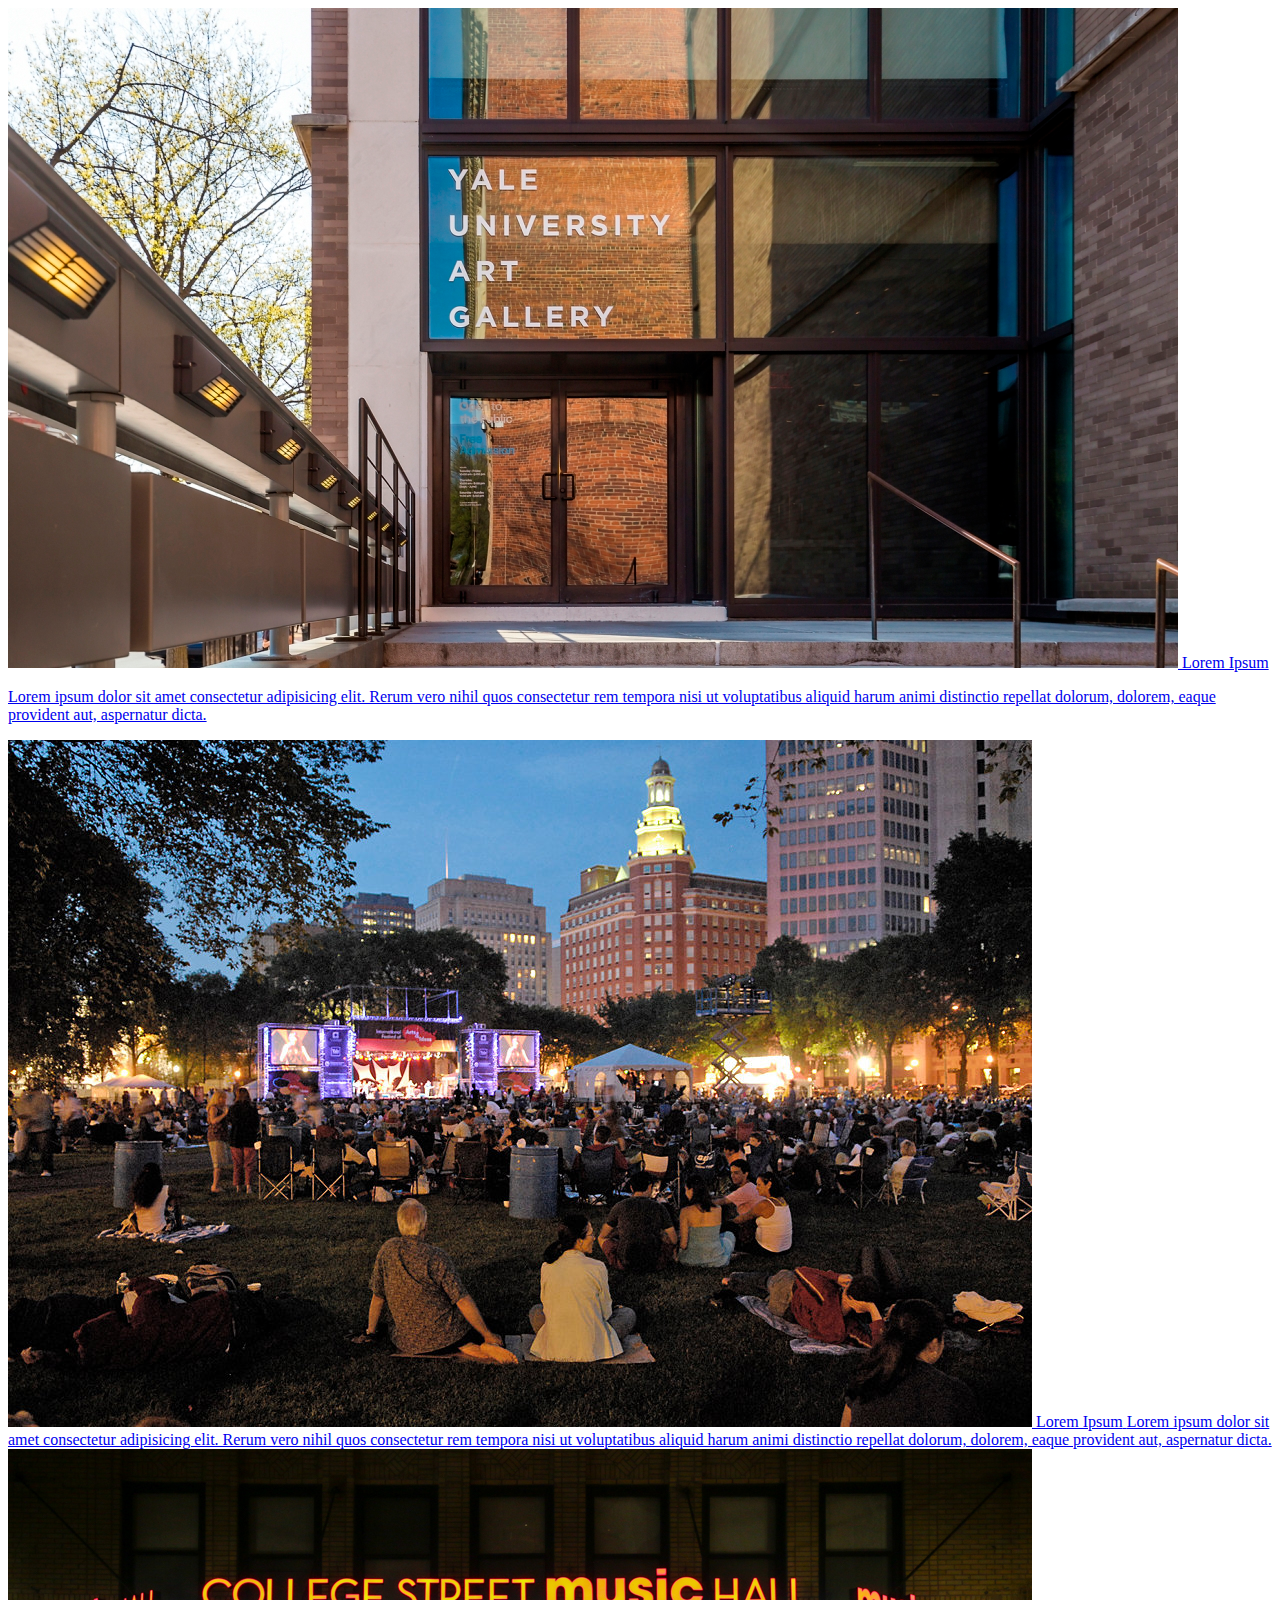
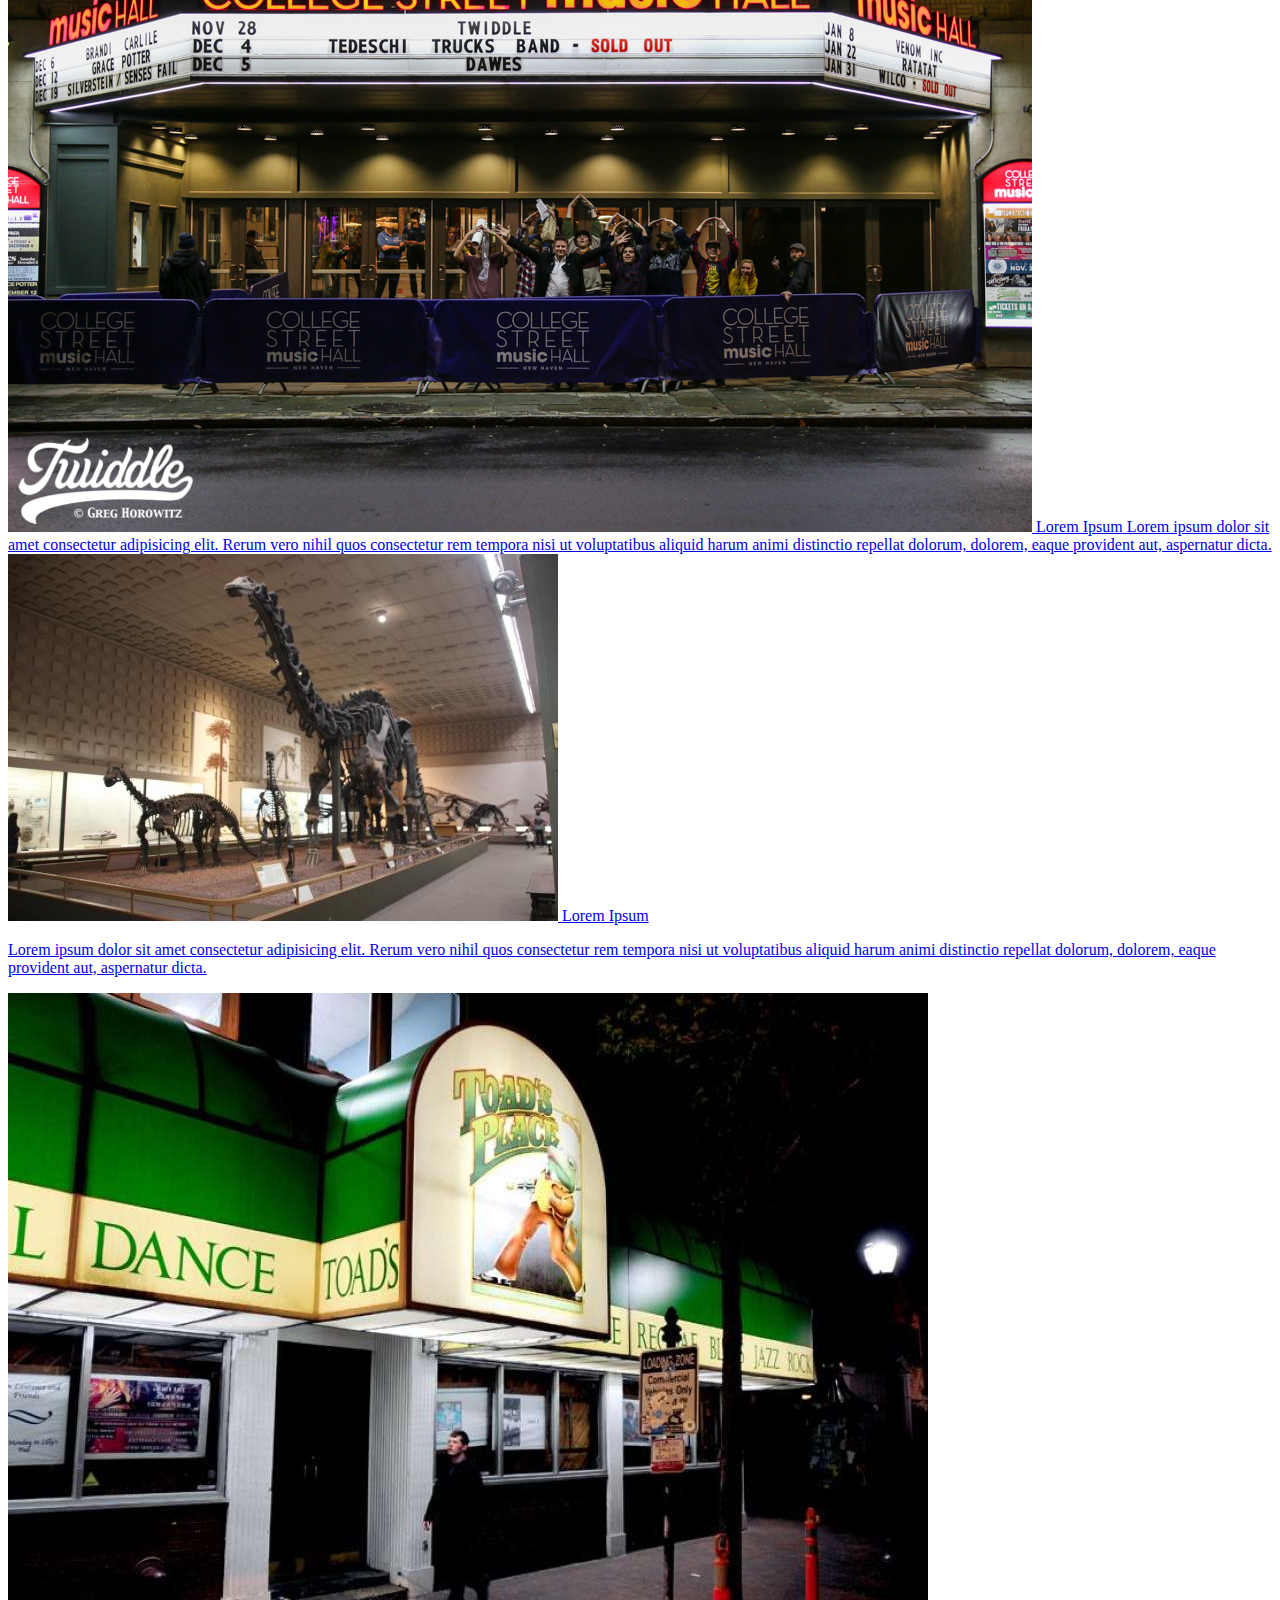
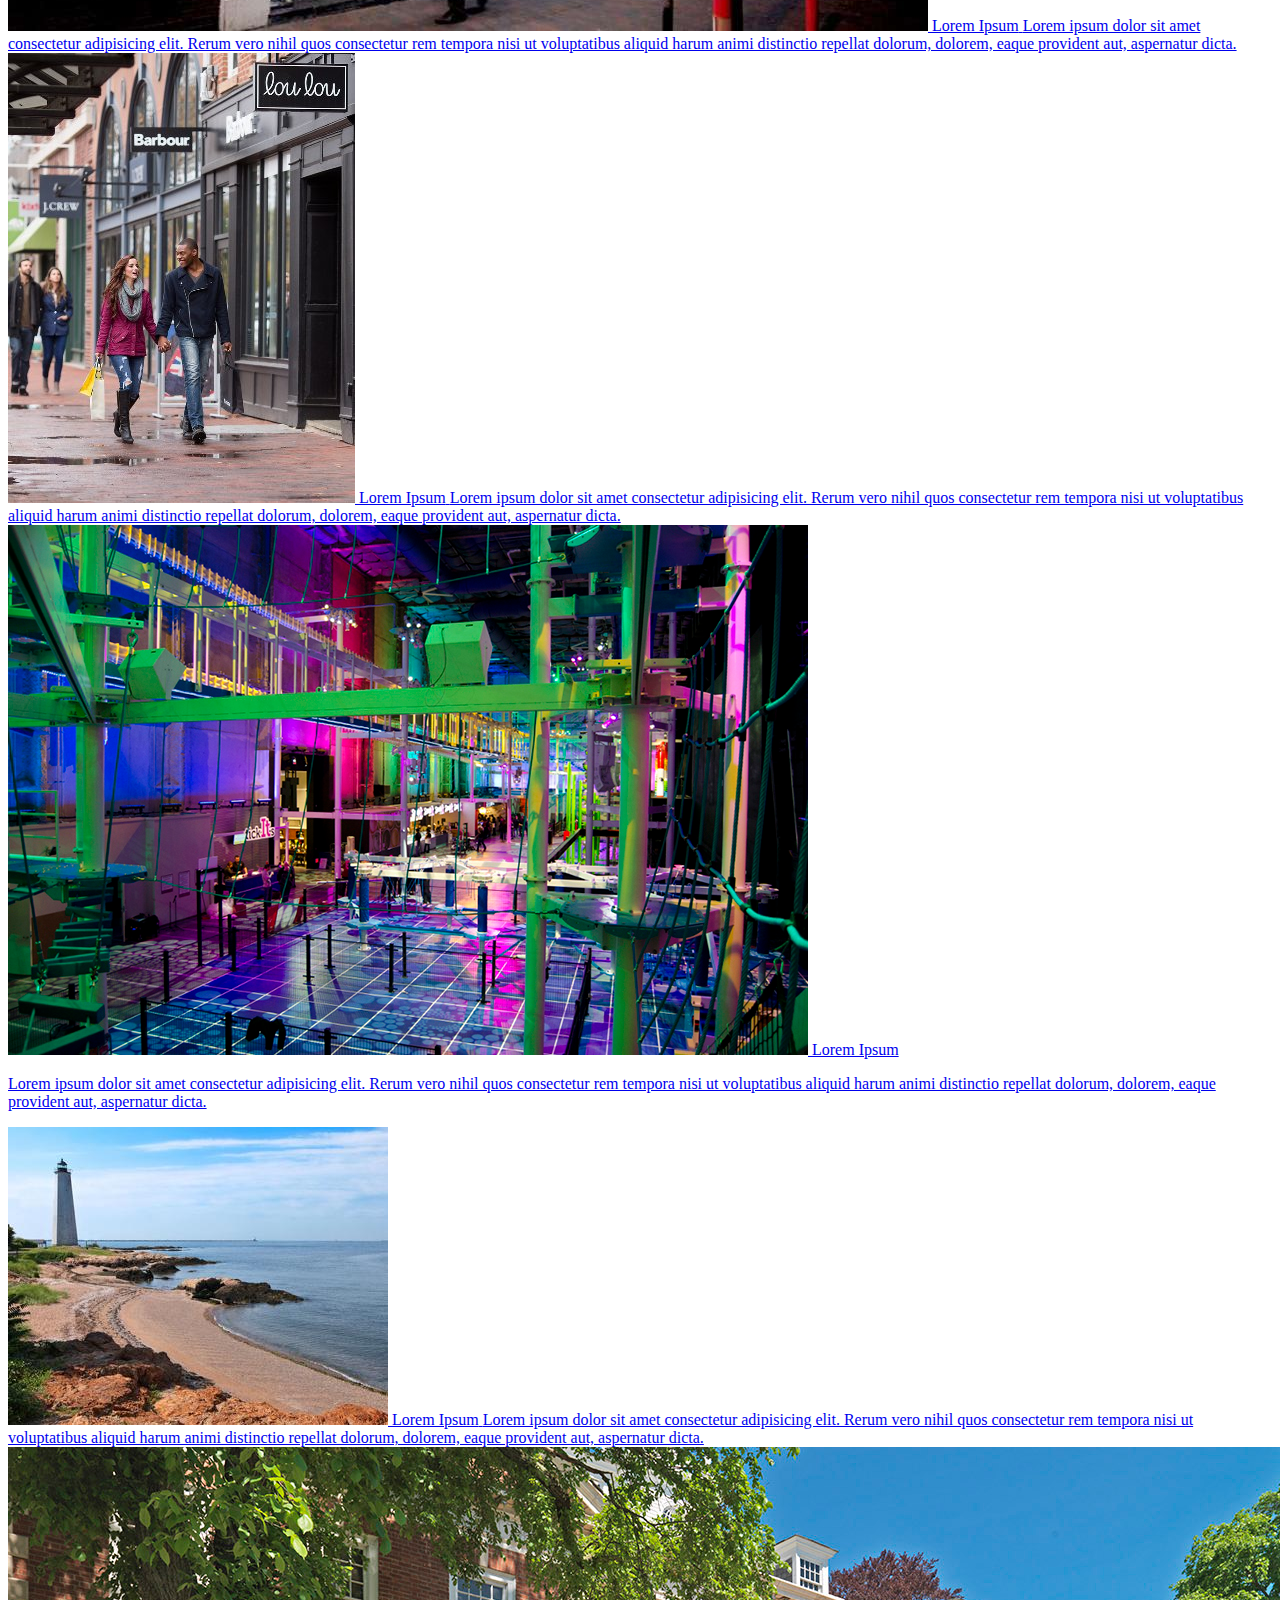
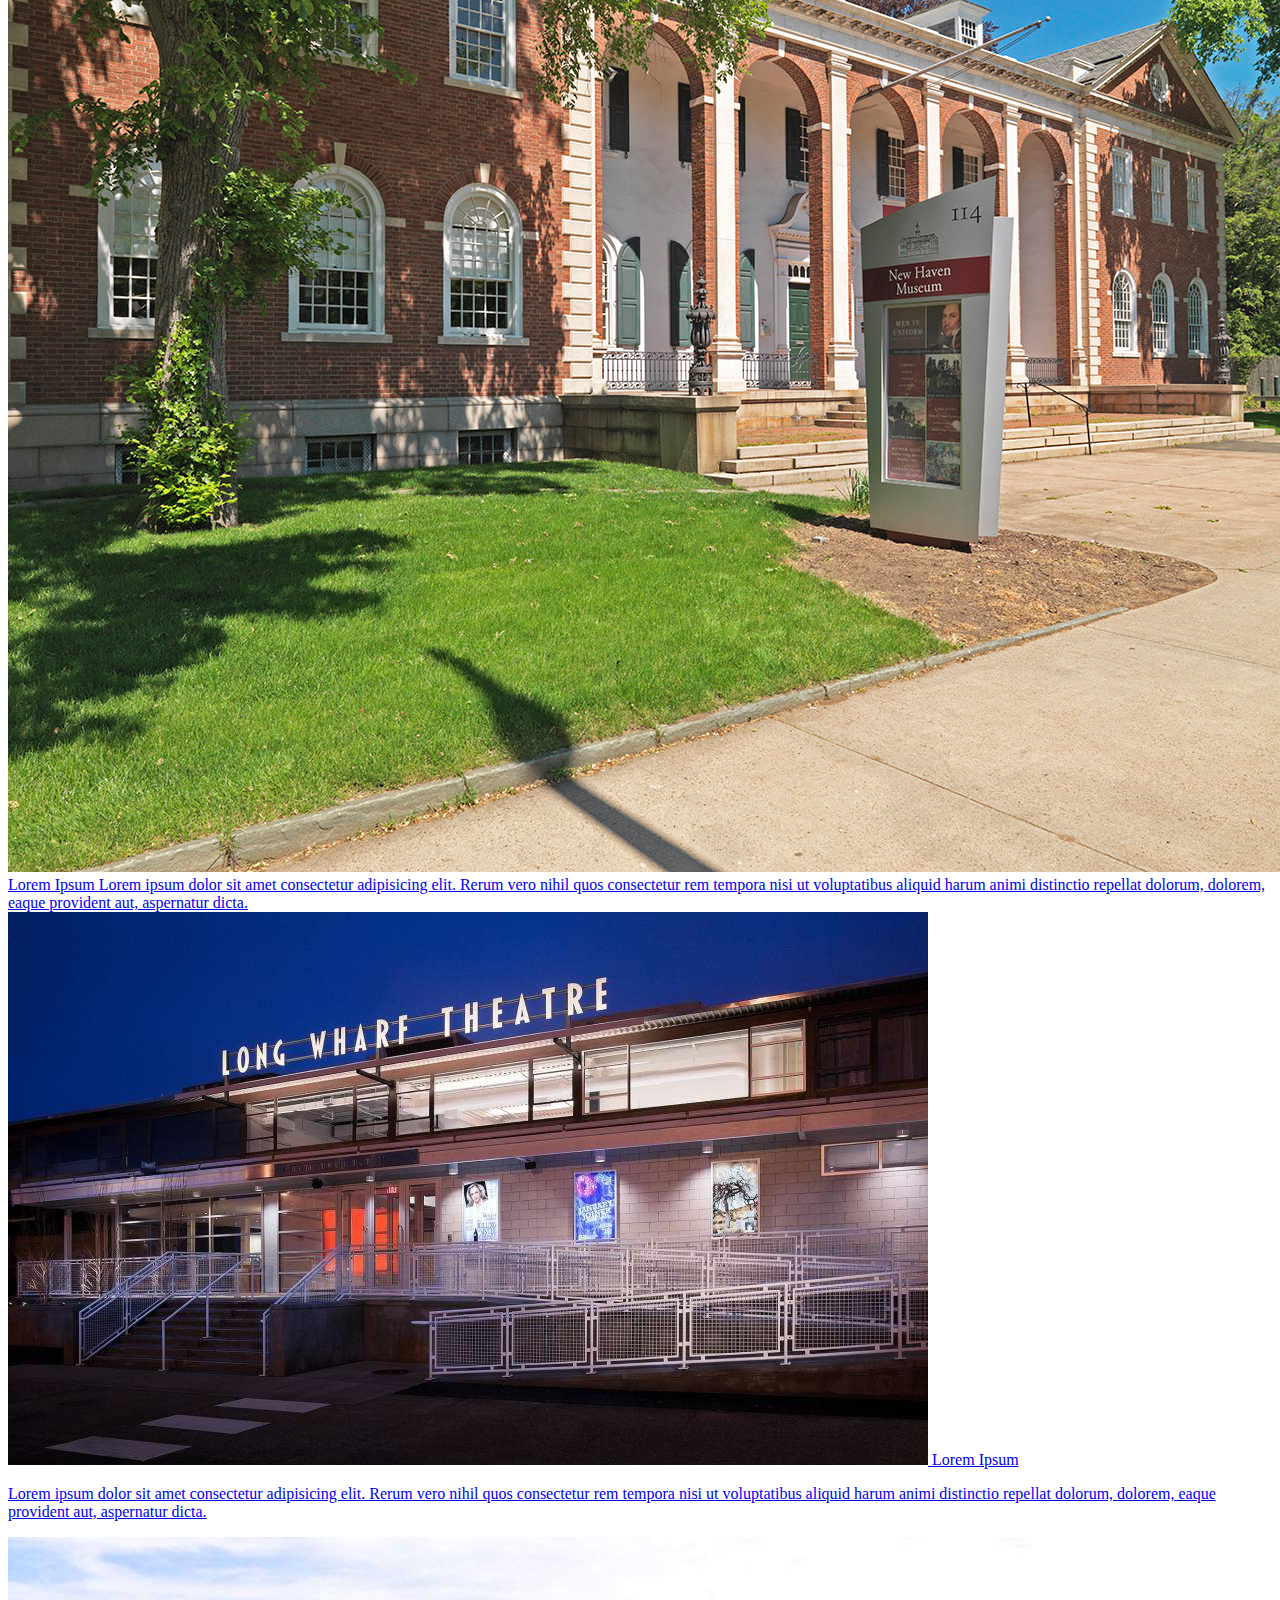
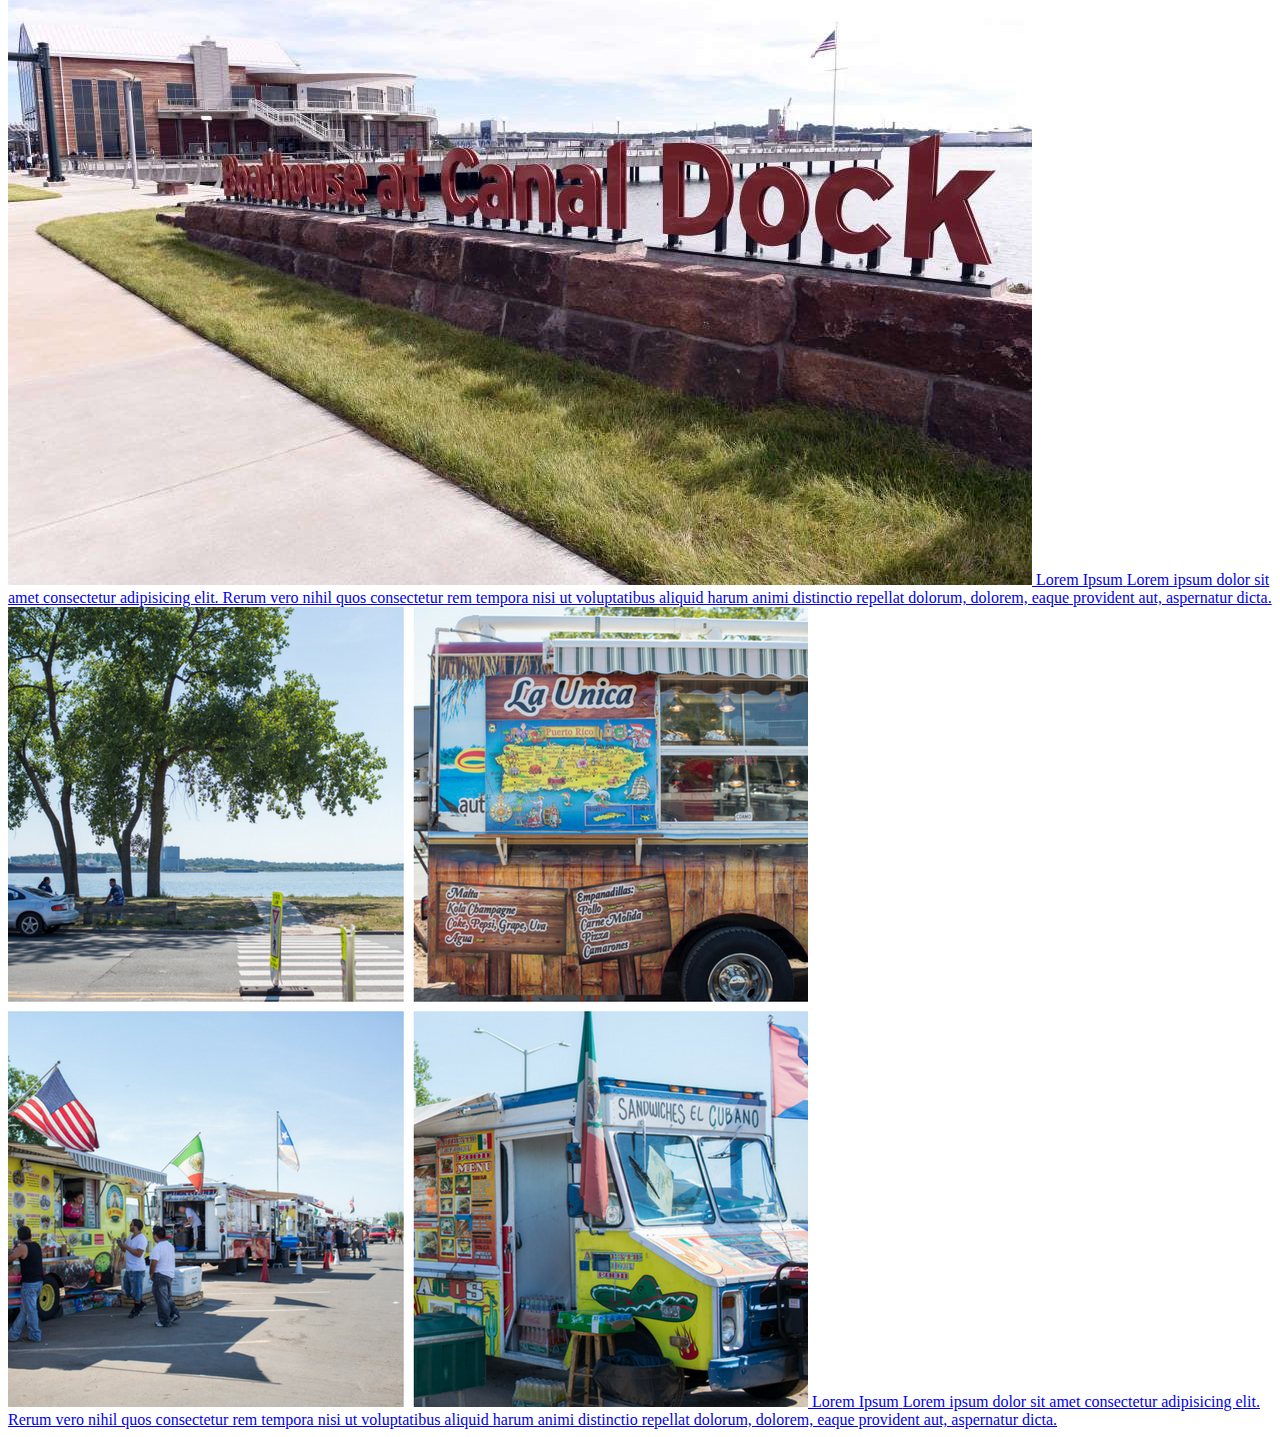
<file: img/photo.html>
<!DOCTYPE html>
<html lang="en">
<head>
  <meta charset="UTF-8">
  <meta name="viewport" content="width=device-width, initial-scale=1.0">
  <meta http-equiv="X-UA-Compatible" content="ie=edge">
  <title>Document</title>
  <style>
  
.gallery-block {
  padding-bottom: 60px;
  padding-top: 60px;
}

.gallery-block .heading {
  margin-bottom: 50px;
  text-align: center;
}

.galler-block .heading h2 {
  font-weight: bold;
  font-size: 1.4rem;
  text-transform: uppercase;
}

.gallery-block .compact-gallery .item {
  overflow: hidden;
  margin-bottom: 0;
  background: #000;
  opacity: 1;
}

.gallery-block .compact-gallery .item .images {
  transition: 0.8s ease;
}

.gallery-block .compact-gallery .item .info {
  position: relative;
  display: inline-block;
}

.gallery-block .compact-gallery .item .description {
  display: grid;
  position: absolute;
  bottom: 0;
  left: 0;
  color: #fff;
  padding: 10px;
  font-size: 17px;
  line-height: 18px;
  width: 100%;
  padding-top: 15px;
  padding-bottom: 15px;
  opacity: 1;
  color: #fff;
  transition: 0.8s;
  text-align: center;
  text-shadow: 1px 1px 1px rgba(0, 0, 0, 0.2);
}

  </style>
</head>
<body>
    <div class="container">
        <div class="row no-gutters">
          <div class="col-md-6 col-lg-4 item zoom-on-hover">
            <a href="img/f1.jpg" class="lightbox">
              <img src="/img/f1.jpg" alt="">
              <span class="description">
                <span class="description-heading">Lorem Ipsum</span>
                <span class="description-body"><p>Lorem ipsum dolor sit amet consectetur adipisicing elit. Rerum vero nihil quos consectetur rem tempora nisi ut voluptatibus aliquid harum animi distinctio repellat dolorum, dolorem, eaque provident aut, aspernatur dicta.</p></span>
              </span>
            </a>
          </div>
          <div class="col-md-6 col-lg-4 item zoom-on-hover">
              <a href="img/f2.jpg" class="lightbox">
                <img src="/img/f2.jpg" alt="">
                <span class="description">
                  <span class="description-heading">Lorem Ipsum</span>
                  <span class="description-body">Lorem ipsum dolor sit amet consectetur adipisicing elit. Rerum vero nihil quos consectetur rem tempora nisi ut voluptatibus aliquid harum animi distinctio repellat dolorum, dolorem, eaque provident aut, aspernatur dicta.</span>
                </span>
              </a>
            </div>
            <div class="col-md-6 col-lg-4 item zoom-on-hover">
                <a href="img/f3.jpg" class="lightbox">
                  <img src="/img/f3.jpg" alt="">
                  <span class="description">
                    <span class="description-heading">Lorem Ipsum</span>
                    <span class="description-body">Lorem ipsum dolor sit amet consectetur adipisicing elit. Rerum vero nihil quos consectetur rem tempora nisi ut voluptatibus aliquid harum animi distinctio repellat dolorum, dolorem, eaque provident aut, aspernatur dicta.</span>
                  </span>
                </a>
              </div>          
          <div class="col-md-6 col-lg-4 item zoom-on-hover">
            <a href="img/f4.jpg" class="lightbox">
              <img src="/img/f4.jpg" alt="">
              <span class="description">
                <span class="description-heading">Lorem Ipsum</span>
                <span class="description-body"><p>Lorem ipsum dolor sit amet consectetur adipisicing elit. Rerum vero nihil quos consectetur rem tempora nisi ut voluptatibus aliquid harum animi distinctio repellat dolorum, dolorem, eaque provident aut, aspernatur dicta.</p></span>
              </span>
            </a>
          </div>

          <div class="col-md-6 col-lg-4 item zoom-on-hover">
              <a href="img/f5.jpg" class="lightbox">
                <img src="/img/f5.jpg" alt="">
                <span class="description">
                  <span class="description-heading">Lorem Ipsum</span>
                  <span class="description-body">Lorem ipsum dolor sit amet consectetur adipisicing elit. Rerum vero nihil quos consectetur rem tempora nisi ut voluptatibus aliquid harum animi distinctio repellat dolorum, dolorem, eaque provident aut, aspernatur dicta.</span>
                </span>
              </a>
            </div>

            <div class="col-md-6 col-lg-4 item zoom-on-hover">
                <a href="img/f6.jpg" class="lightbox">
                  <img src="/img/f6.jpg" alt="">
                  <span class="description">
                    <span class="description-heading">Lorem Ipsum</span>
                    <span class="description-body">Lorem ipsum dolor sit amet consectetur adipisicing elit. Rerum vero nihil quos consectetur rem tempora nisi ut voluptatibus aliquid harum animi distinctio repellat dolorum, dolorem, eaque provident aut, aspernatur dicta.</span>
                  </span>
                </a>
              </div>
              <div class="col-md-6 col-lg-4 item zoom-on-hover"> 
            <a href="img/f7.jpg" class="lightbox">
              <img src="/img/f7.jpg" alt="">
              <span class="description">
                <span class="description-heading">Lorem Ipsum</span>
                <span class="description-body"><p>Lorem ipsum dolor sit amet consectetur adipisicing elit. Rerum vero nihil quos consectetur rem tempora nisi ut voluptatibus aliquid harum animi distinctio repellat dolorum, dolorem, eaque provident aut, aspernatur dicta.</p></span>
              </span>
            </a>
          </div>

          <div class="col-md-6 col-lg-4 item zoom-on-hover">
              <a href="img/f8.jpg" class="lightbox">
                <img src="/img/f8.jpg" alt="">
                <span class="description">
                  <span class="description-heading">Lorem Ipsum</span>
                  <span class="description-body">Lorem ipsum dolor sit amet consectetur adipisicing elit. Rerum vero nihil quos consectetur rem tempora nisi ut voluptatibus aliquid harum animi distinctio repellat dolorum, dolorem, eaque provident aut, aspernatur dicta.</span>
                </span>
              </a>
            </div>

            <div class="col-md-6 col-lg-4 item zoom-on-hover">
                <a href="img/f9.jpg" class="lightbox">
                  <img src="/img/f9.jpg" alt="">
                  <span class="description">
                    <span class="description-heading">Lorem Ipsum</span>
                    <span class="description-body">Lorem ipsum dolor sit amet consectetur adipisicing elit. Rerum vero nihil quos consectetur rem tempora nisi ut voluptatibus aliquid harum animi distinctio repellat dolorum, dolorem, eaque provident aut, aspernatur dicta.</span>
                  </span>
                </a>
              </div>
              <div class="col-md-6 col-lg-4 item zoom-on-hover"> 
            <a href="img/f10.jpg" class="lightbox">
              <img src="/img/f10.jpg" alt="">
              <span class="description">
                <span class="description-heading">Lorem Ipsum</span>
                <span class="description-body"><p>Lorem ipsum dolor sit amet consectetur adipisicing elit. Rerum vero nihil quos consectetur rem tempora nisi ut voluptatibus aliquid harum animi distinctio repellat dolorum, dolorem, eaque provident aut, aspernatur dicta.</p></span>
              </span>
            </a>
          </div>

          <div class="col-md-6 col-lg-4 item zoom-on-hover">
              <a href="img/f11.jpg" class="lightbox">
                <img src="/img/f11.jpg" alt="">
                <span class="description">
                  <span class="description-heading">Lorem Ipsum</span>
                  <span class="description-body">Lorem ipsum dolor sit amet consectetur adipisicing elit. Rerum vero nihil quos consectetur rem tempora nisi ut voluptatibus aliquid harum animi distinctio repellat dolorum, dolorem, eaque provident aut, aspernatur dicta.</span>
                </span>
              </a>
            </div>

            <div class="col-md-6 col-lg-4 item zoom-on-hover">
                <a href="img/food-truck.png" class="lightbox">
                  <img src="/img/food-truck.png" alt="">
                  <span class="description">
                    <span class="description-heading">Lorem Ipsum</span>
                    <span class="description-body">Lorem ipsum dolor sit amet consectetur adipisicing elit. Rerum vero nihil quos consectetur rem tempora nisi ut voluptatibus aliquid harum animi distinctio repellat dolorum, dolorem, eaque provident aut, aspernatur dicta.</span>
                  </span>
                </a>
              </div>


</body>
</html>
</file>
